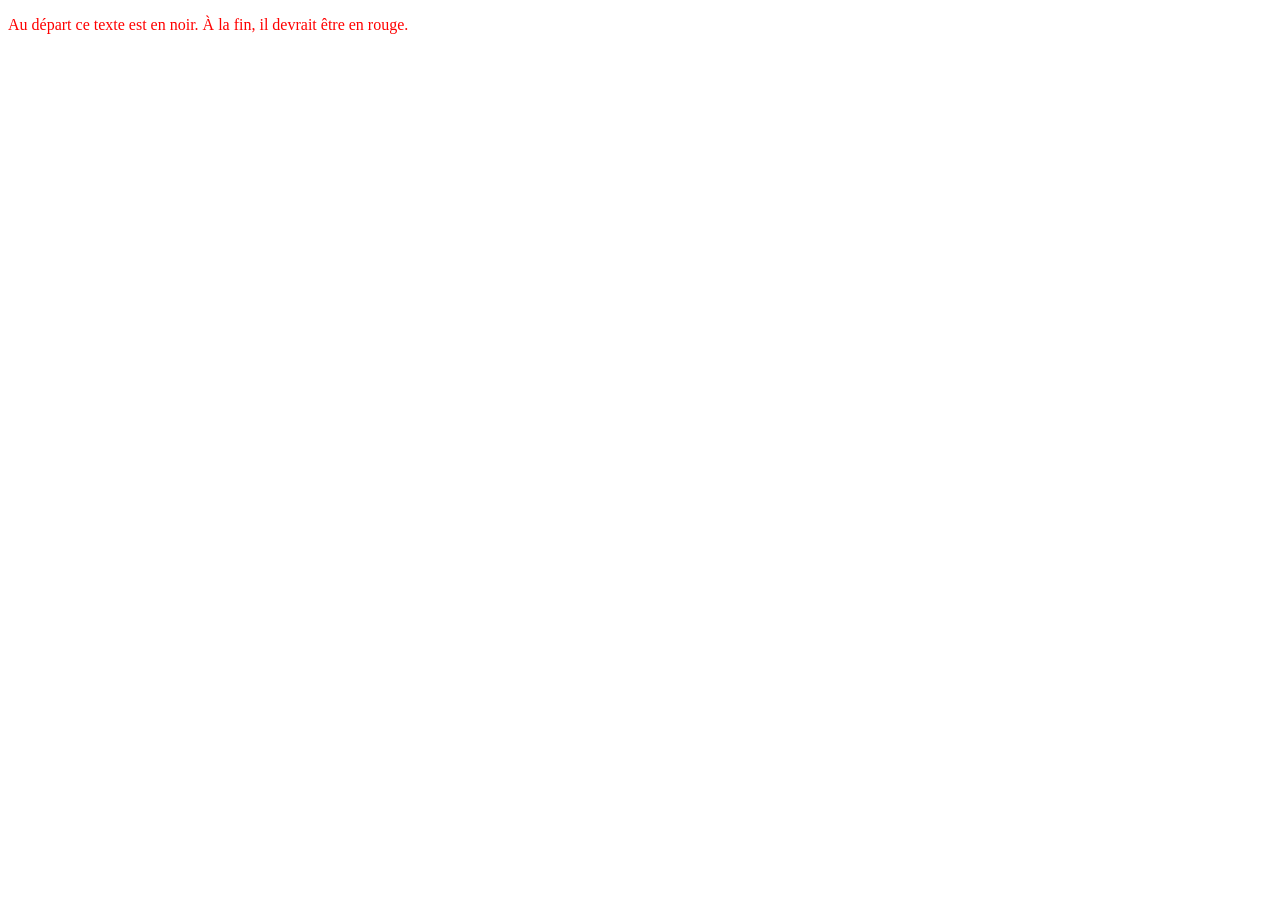
<file: exercice-1/index.html>
<!DOCTYPE html>
<html lang="fr">
    <head>
        <meta charset="utf-8" >
        <title>
            Exercice 1 : changer la couleur du texte
        </title>
    </head>
    <body>
        <p id="text">
            Au départ ce texte est en noir. À la fin, il devrait être en rouge.
        </p>
    </body>
    <script type="application/javascript" src="index.js"></script>
</html>
</file>
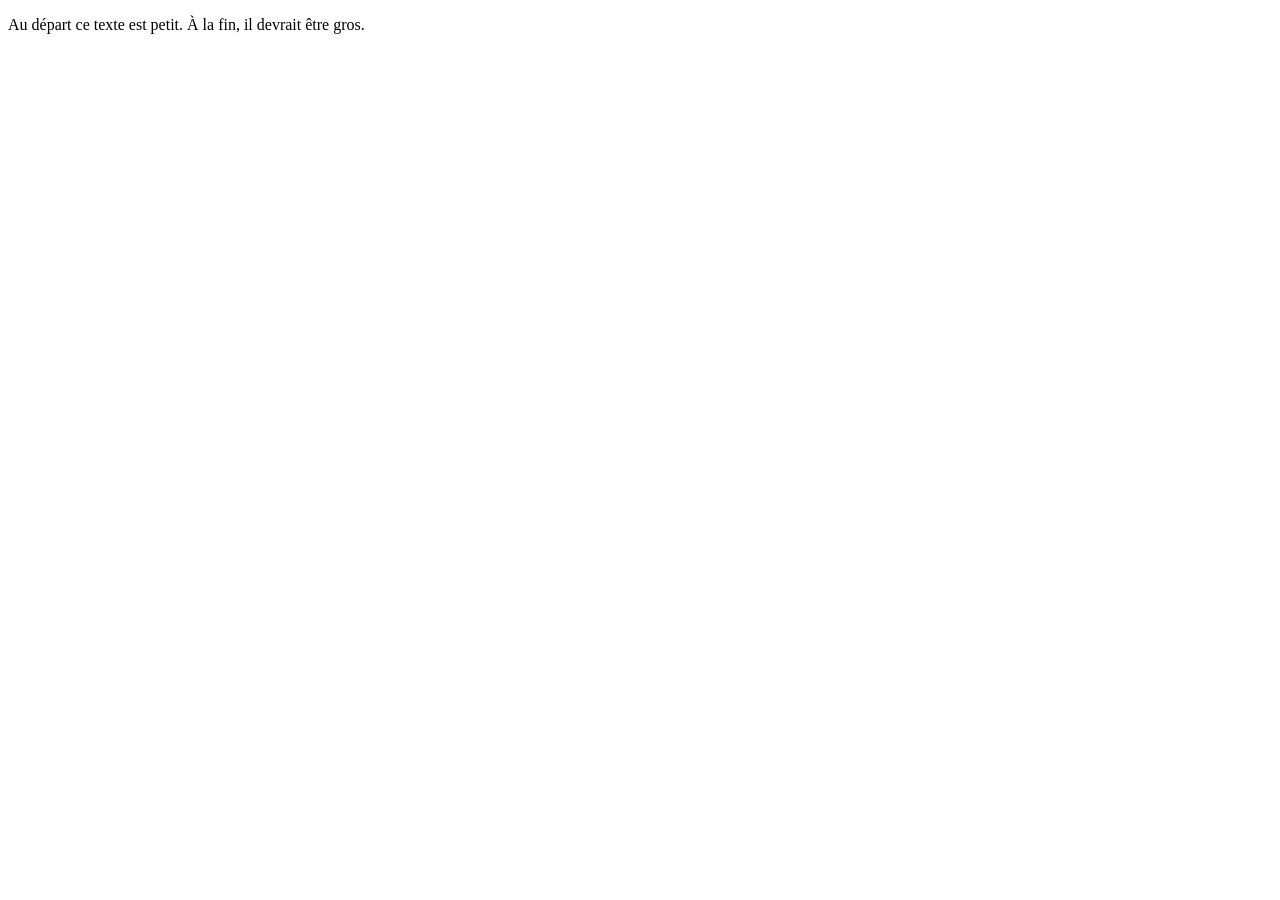
<file: exercice-2/index.html>
<!DOCTYPE html>
<html lang="fr">
    <head>
        <meta charset="utf-8" >
        <title>
            Exercice 2 : changer la taille du texte
        </title>
    </head>
    <body>
        <p id="text">
            Au départ ce texte est petit. À la fin, il devrait être gros.
        </p>
    </body>
    <script type="application/javascript" src="index.js"></script>
</html>
</file>
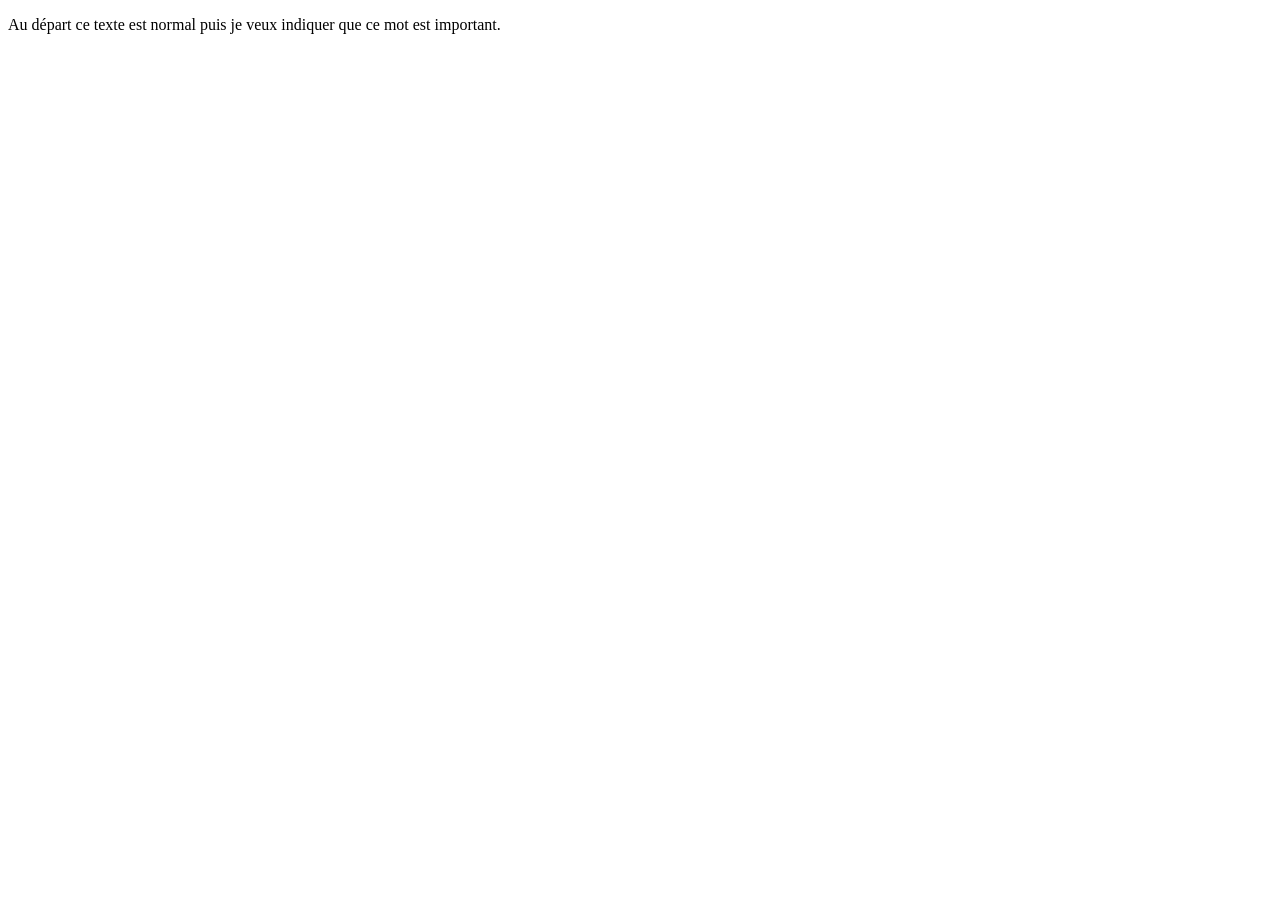
<file: exercice-3/index.html>
<!DOCTYPE html>
<html lang="fr">
    <head>
        <meta charset="utf-8" >
        <title>
            Exercice 3 : souligner un texte
        </title>
    </head>
    <body>
        <p id="text">
            Au départ ce texte est normal puis je veux indiquer que ce <span>mot</span> est important.
        </p>
    </body>
    <script type="application/javascript" src="index.js"></script>
</html>
</file>
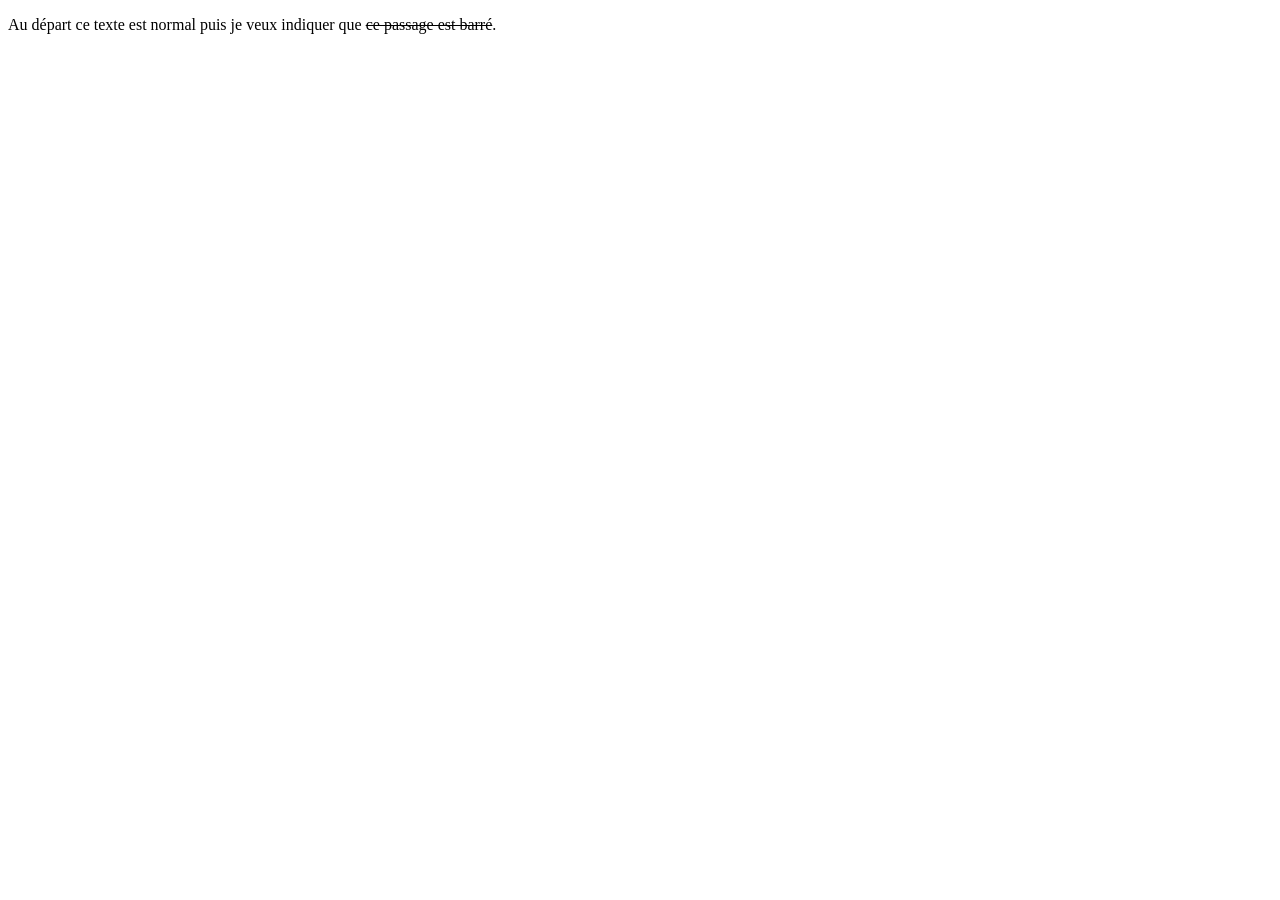
<file: exercice-4/index.html>
<!DOCTYPE html>
<html lang="fr">
    <head>
        <meta charset="utf-8" >
        <title>
            Exercice 4 : barrer un texte
        </title>
    </head>
    <body>
        <p id="text">
            Au départ ce texte est normal puis je veux indiquer que <span id="important">ce passage est barré</span>.
        </p>
    </body>
    <script type="application/javascript" src="index.js"></script>
</html>
</file>
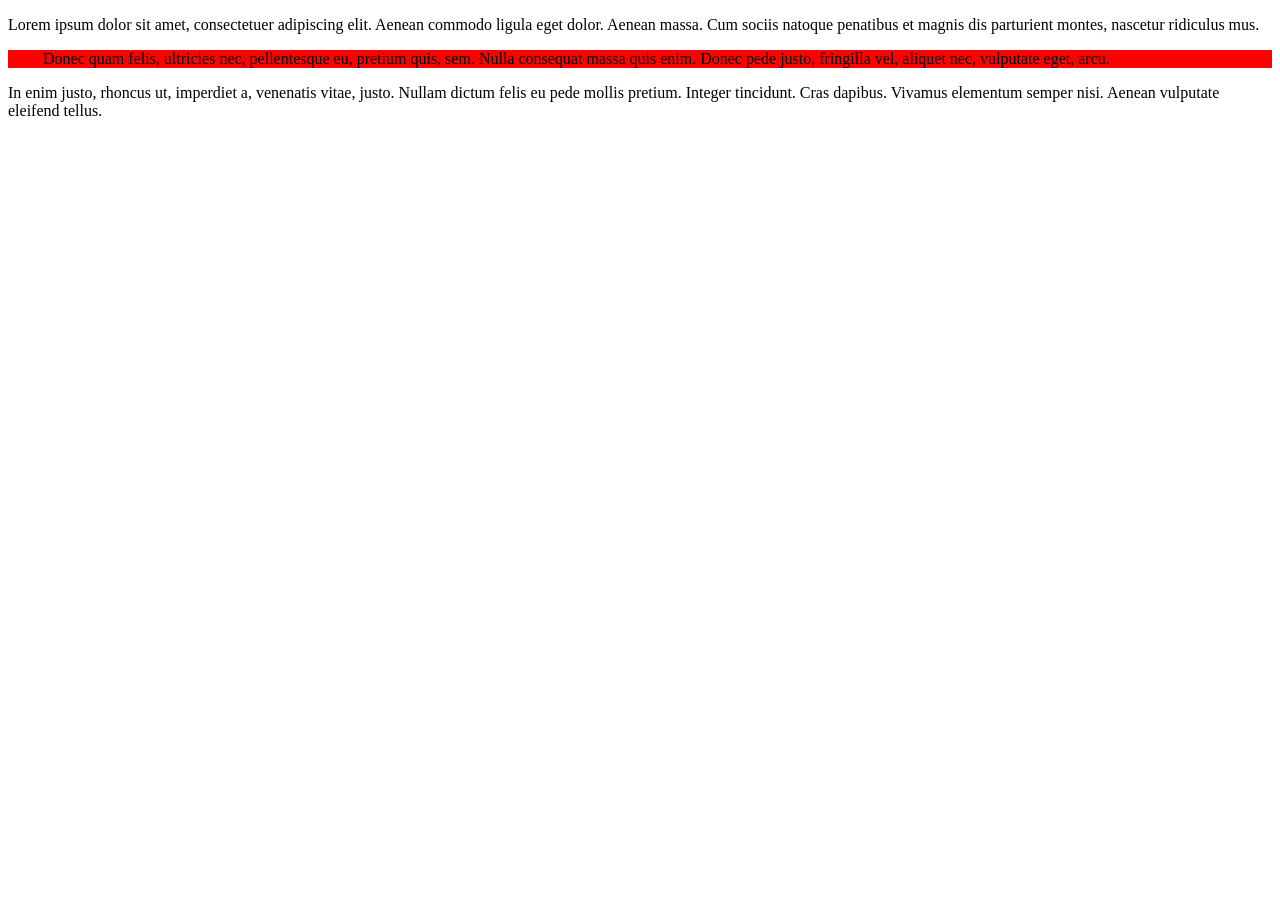
<file: exercice-5/index.html>
<!DOCTYPE html>
<html lang="fr">
    <head>
        <meta charset="utf-8" >
        <title>
            Exercice 5 : ajouter une classe
        </title>
    </head>
    <body>
        <style>
            .info {
                background-color: red;
                padding-left: 35px
            }
        </style>
        <p>
            Lorem ipsum dolor sit amet, consectetuer adipiscing elit. Aenean commodo ligula eget dolor. Aenean massa. Cum sociis natoque penatibus et magnis dis parturient montes, nascetur ridiculus mus.
        </p>

        <p>
            Donec quam felis, ultricies nec, pellentesque eu, pretium quis, sem. Nulla consequat massa quis enim. Donec pede justo, fringilla vel, aliquet nec, vulputate eget, arcu.
        </p>

        <p>
            In enim justo, rhoncus ut, imperdiet a, venenatis vitae, justo. Nullam dictum felis eu pede mollis pretium. Integer tincidunt. Cras dapibus. Vivamus elementum semper nisi. Aenean vulputate eleifend tellus.
        </p>

    </body>
    <script type="application/javascript" src="index.js"></script>
</html>
</file>
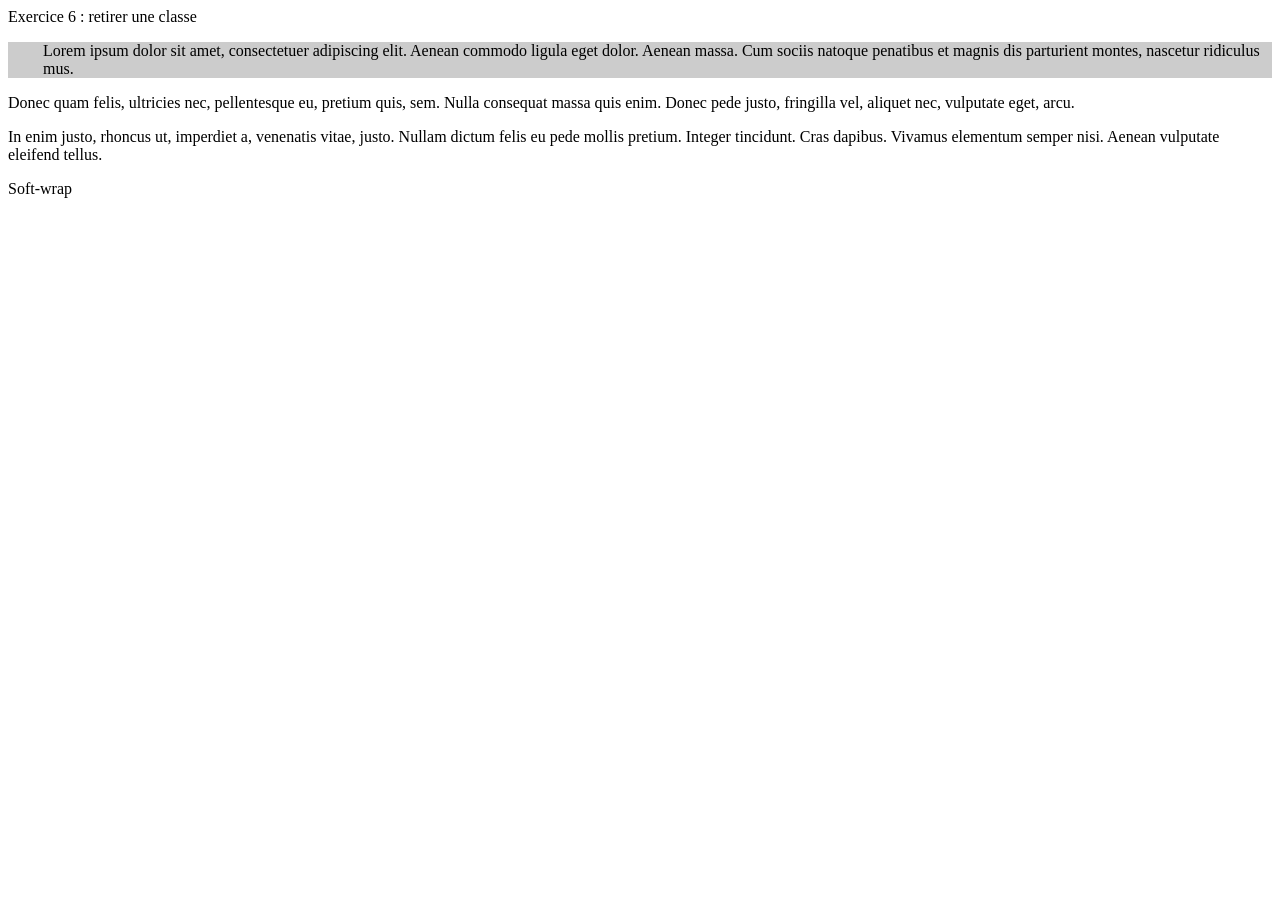
<file: exercice-6/index.html>
Exercice 6 : retirer une classe
        </title>
    </head>
    <body>
        <style>
            .info {
                background-color: #ccc;
                padding-left: 35px
            }
        </style>
        <p class="info">
            Lorem ipsum dolor sit amet, consectetuer adipiscing elit. Aenean commodo ligula eget dolor. Aenean massa. Cum sociis natoque penatibus et magnis dis parturient montes, nascetur ridiculus mus.
        </p>

        <p>
            Donec quam felis, ultricies nec, pellentesque eu, pretium quis, sem. Nulla consequat massa quis enim. Donec pede justo, fringilla vel, aliquet nec, vulputate eget, arcu.
        </p>

        <p class="info">
            In enim justo, rhoncus ut, imperdiet a, venenatis vitae, justo. Nullam dictum felis eu pede mollis pretium. Integer tincidunt. Cras dapibus. Vivamus elementum semper nisi. Aenean vulputate eleifend tellus.
        </p>

    </body>
    <script type="application/javascript" src="index.js"></script>
</html>
Soft-wrap
</file>
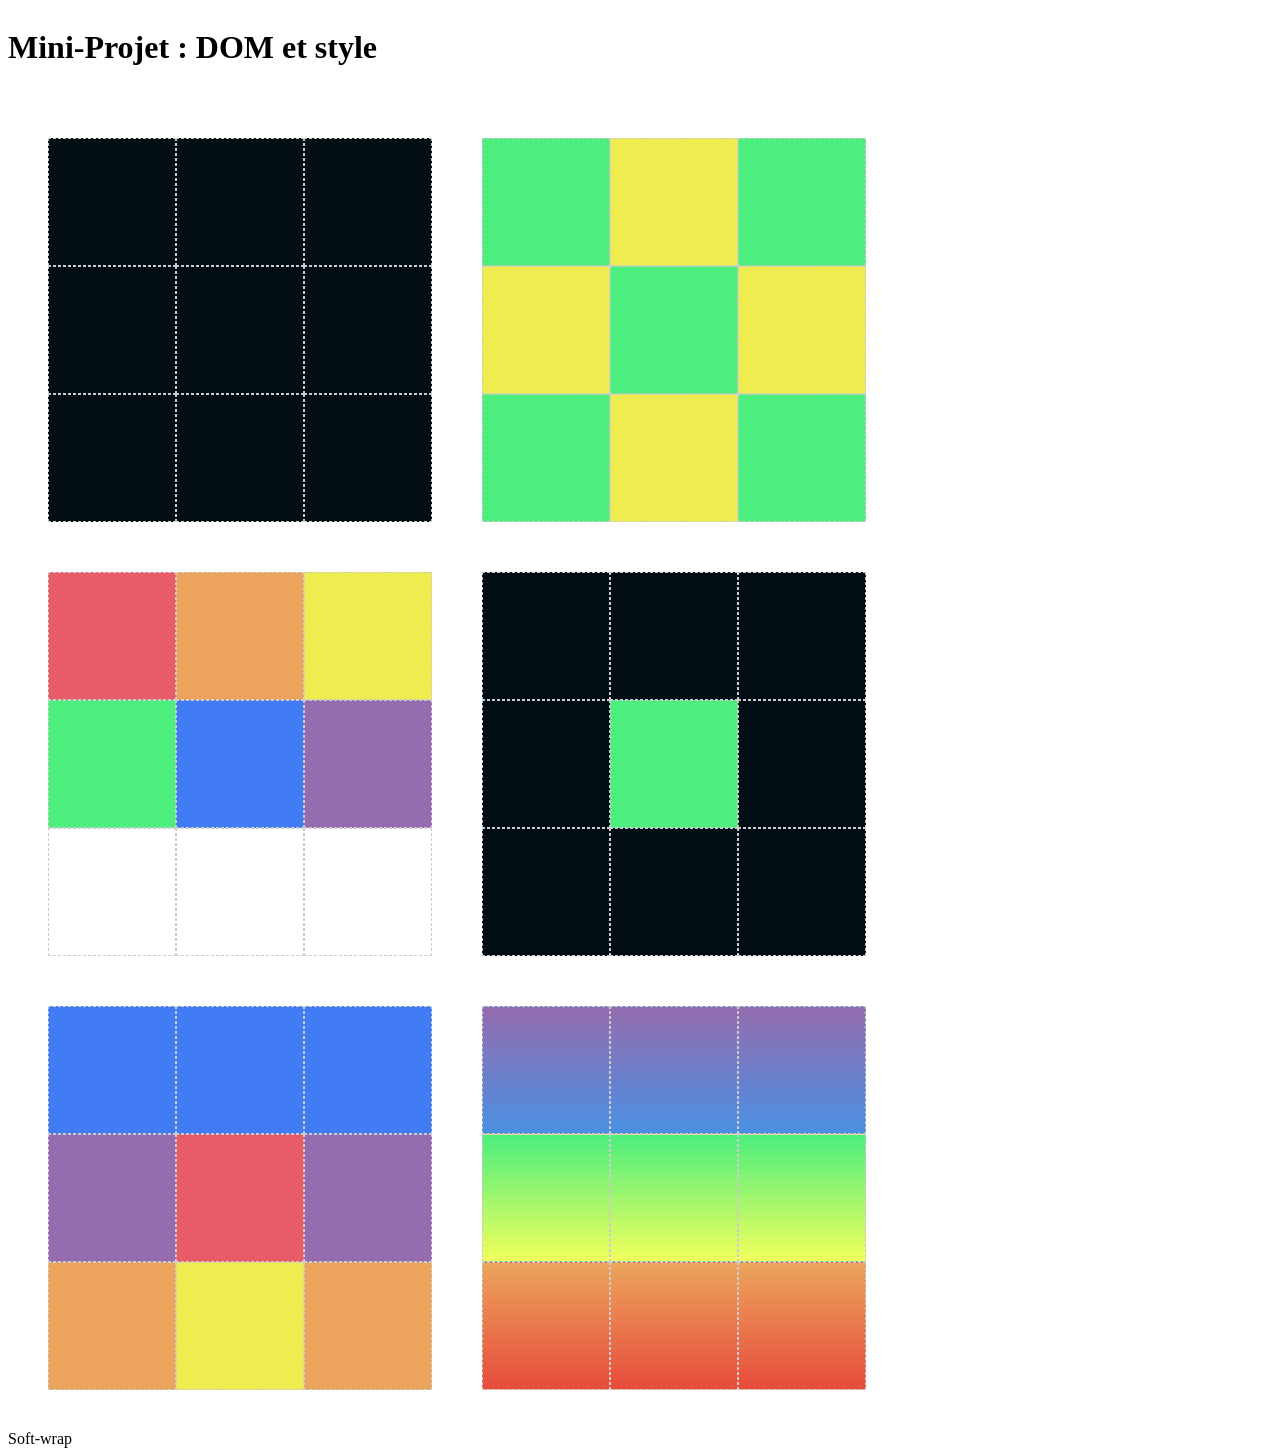
<file: mini-projet/index.html>
<!DOCTYPE html>
<html lang="fr">
    <head>
        <meta charset="utf-8" >
        <title>Mini-Projet : DOM et style</title>
        <link rel="stylesheet" href="style.css">
    </head>
    <body>
        <header>
            <h1>Mini-Projet : DOM et style</h1>
        </header>
        <main>
            <section class="grid">
                <div></div>
                <div></div>
                <div></div>
                <div></div>
                <div></div>
                <div></div>
                <div></div>
                <div></div>
                <div></div>
            </section>
            <section class="grid">
                <div></div>
                <div></div>
                <div></div>
                <div></div>
                <div></div>
                <div></div>
                <div></div>
                <div></div>
                <div></div>
            </section>
            <section class="grid">
                <div></div>
                <div></div>
                <div></div>
                <div></div>
                <div></div>
                <div></div>
                <div></div>
                <div></div>
                <div></div>
            </section>
            <section class="grid">
                <div></div>
                <div></div>
                <div></div>
                <div></div>
                <div></div>
                <div></div>
                <div></div>
                <div></div>
                <div></div>
            </section>
            <section class="grid">
                <div></div>
                <div></div>
                <div></div>
                <div></div>
                <div></div>
                <div></div>
                <div></div>
                <div></div>
                <div></div>
            </section>
            <section class="grid">
                <div></div>
                <div></div>
                <div></div>
                <div></div>
                <div></div>
                <div></div>
                <div></div>
                <div></div>
                <div></div>
            </section>
        </main>
    </body>
    <script type="application/javascript" src="index.js"></script>
</html>
Soft-wrap
</file>
<file: mini-projet/style.css>
body {
    display: grid;
    grid-template-rows: 10vh minmax(90vh, max-content);

    main {
        padding:40px;
        display: grid;
        grid-template-columns: 30vw 30vw;
        column-gap: 50px;
        row-gap: 50px;

        .grid {
            height: 30vw;
            display: grid;
            grid-template-columns: repeat(3, 1fr);

            div {
                border: 1px dashed #ccc;
            }
        }
    }
}
Soft-wrap
</file>
